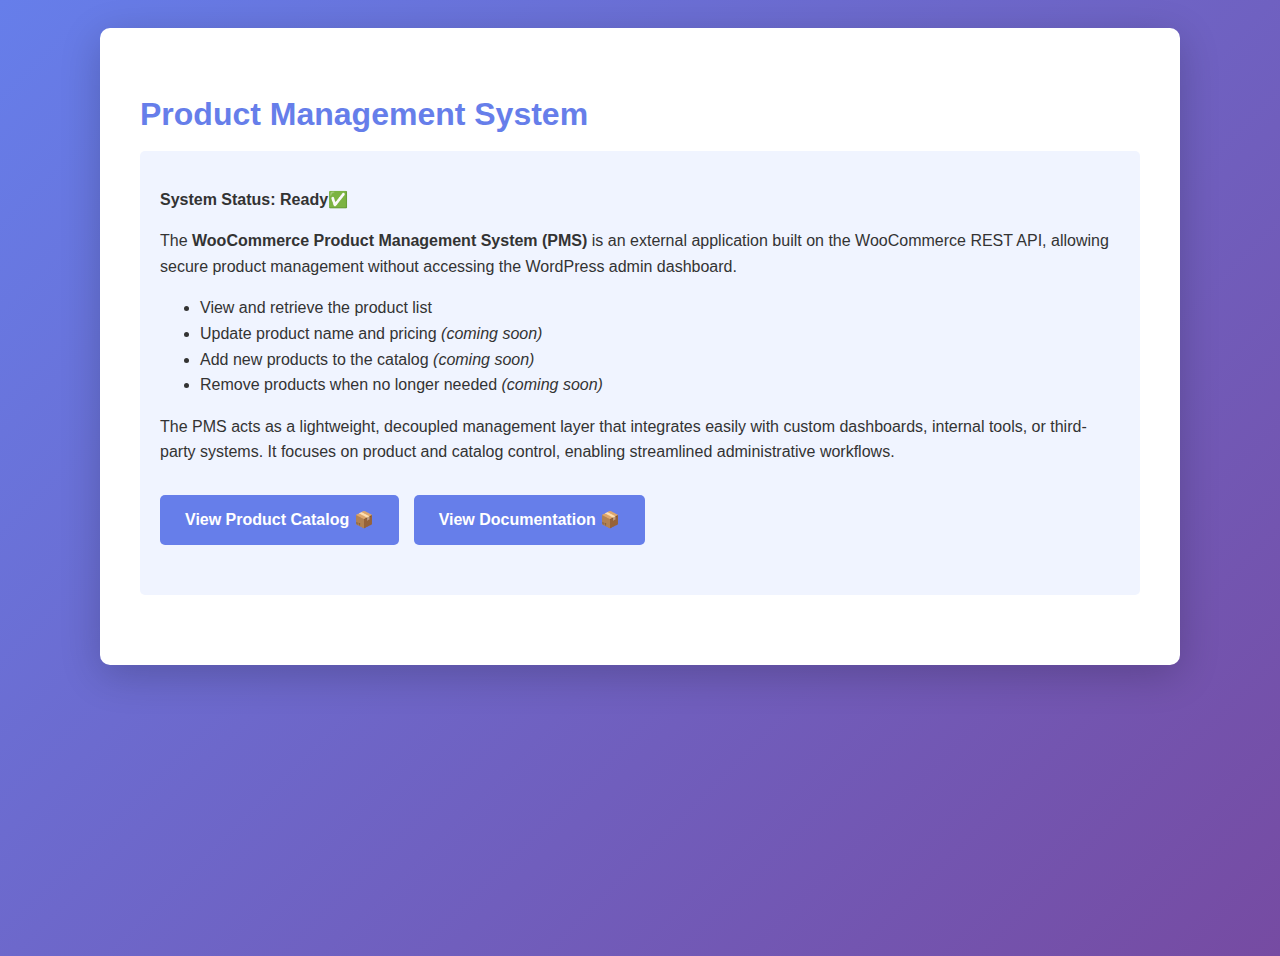
<file: index.html>
<!DOCTYPE html>
<html lang="en">
<head>
    <meta charset="UTF-8">
    <meta name="viewport" content="width=device-width, initial-scale=1.0">
    <title>WooCommerce Product API Integration</title>

    <link rel="stylesheet" href="assets/css/index.css">

</head>

<body>
    <div class="container">
        <h1>Product Management System</h1>

        <div class="intro">
            <p><strong>System Status: Ready✅</strong></p>
            <p>
                The <strong>WooCommerce Product Management System (PMS)</strong> 
                is an external application built on the WooCommerce REST API,
                allowing secure product management without accessing the WordPress admin dashboard.
            </p>

            <ul>
                <li>View and retrieve the product list</li>
                <li>Update product name and pricing <em>(coming soon)</em></li>
                <li>Add new products to the catalog <em>(coming soon)</em></li>
                <li>Remove products when no longer needed <em>(coming soon)</em></li>
            </ul>

            <p>
                The PMS acts as a lightweight, decoupled management layer that integrates easily with custom dashboards,
                internal tools, or third-party systems. It focuses on product and catalog control,
                enabling streamlined administrative workflows.
            </p>


            <div class="nav">
                <a href="frontend/products.html">View Product Catalog 📦</a>
                <a href="docs/index.php">View Documentation 📦</a>
            </div>
        </div>

    </div>
</body>
</html>
</file>
<file: assets/css/index.css>
/* styles for index.html */

body {
    font-family: -apple-system, BlinkMacSystemFont, 'Segoe UI', Roboto, sans-serif;
    line-height: 1.6;
    color: #333;
    background: linear-gradient(135deg, #667eea 0%, #764ba2 100%);
    min-height: 100vh;
    padding: 20px;
}

.container {
    max-width: 1000px;
    margin: 0 auto;
    background: white;
    padding: 40px;
    border-radius: 10px;
    box-shadow: 0 10px 40px rgba(0, 0, 0, 0.2);
}

h1 {
    color: #667eea;
    margin-bottom: 10px;
}

.intro {
    background: #f0f4ff;
    padding: 20px;
    margin-bottom: 30px;
    border-radius: 5px;
}

.nav {
    display: flex;
    gap: 15px;
    margin: 30px 0;
    flex-wrap: wrap;
}

.nav a {
    display: inline-block;
    padding: 12px 25px;
    background: #667eea;
    color: white;
    text-decoration: none;
    border-radius: 5px;
    font-weight: 600;
    transition: background 0.3s;
}

.nav a:hover {
    background: #764ba2;
}

.info-grid {
    display: grid;
    grid-template-columns: repeat(auto-fit, minmax(250px, 1fr));
    gap: 20px;
    margin: 30px 0;
}

.info-card {
    background: #f9f9f9;
    padding: 20px;
    border-radius: 8px;
    border: 1px solid #e0e0e0;
}

.info-card h3 {
    color: #667eea;
    margin-bottom: 10px;
}

.info-card ul {
    margin-left: 20px;
}

.info-card li {
    margin-bottom: 8px;
}

code {
    background: #f0f0f0;
    padding: 2px 6px;
    border-radius: 3px;
    font-family: 'Courier New', monospace;
}
</file>
